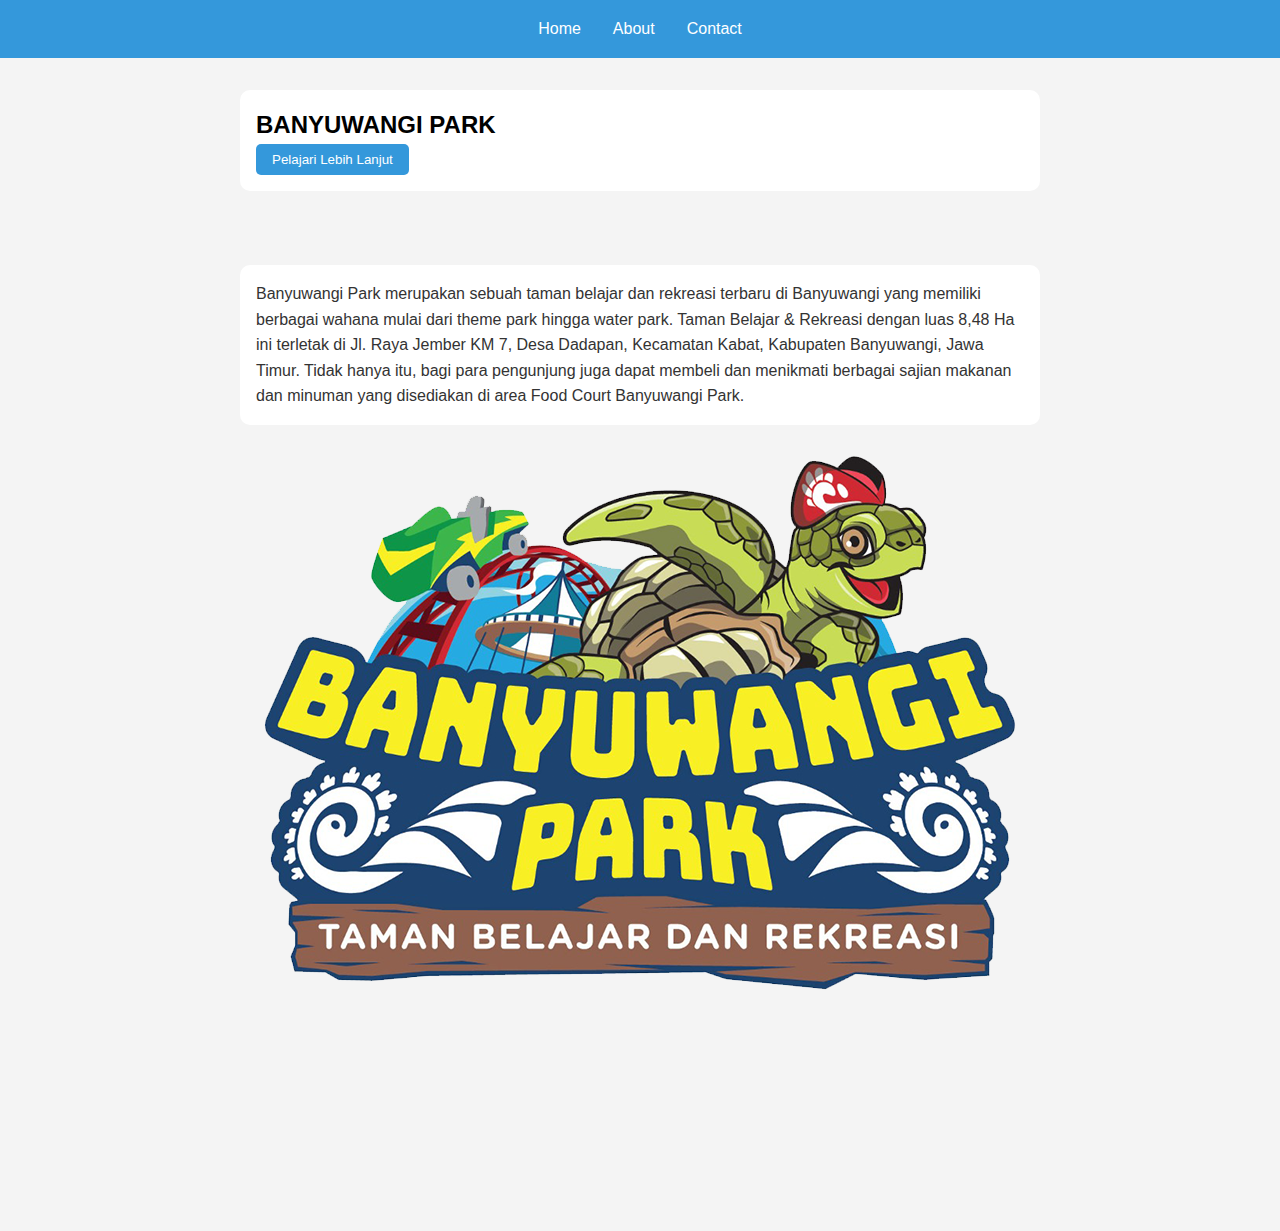
<file: pertemuan 12/index.html>
<!DOCTYPE html>
<html lang="en">
<head>
  <meta charset="UTF-8">
  <meta name="viewport" content="width=device-width, initial-scale=1.0">
  <title>Belajar SASS</title>
  <link rel="stylesheet" href="style.css">
</head>
<body>
  <header>
    <nav>
      <ul>
        <li><a href="home.html">Home</a></li>
        <li><a href="about.html">About</a></li>
        <li><a href="contact.html">Contact</a></li>
      </ul>
    </nav>
  </header>

  <section class="content">
    <h2>BANYUWANGI PARK</h2>
    <button class="primary-btn">Pelajari Lebih Lanjut</button>
  </section>
 
  <center style=" height: 10px;">
  <img src="park1.png" alt="Gambar Hero">
</center> 
<section class="content">
    <p>Banyuwangi Park merupakan sebuah taman belajar dan rekreasi terbaru di Banyuwangi yang memiliki berbagai wahana mulai dari theme park hingga water park. Taman Belajar & Rekreasi dengan luas 8,48 Ha ini terletak di Jl. Raya Jember KM 7, Desa Dadapan, Kecamatan Kabat, Kabupaten Banyuwangi, Jawa Timur.  Tidak hanya itu, bagi para pengunjung juga dapat membeli dan menikmati berbagai sajian makanan dan minuman yang disediakan di area Food Court Banyuwangi Park.</p>
  </section>
</body>
</html>
</file>
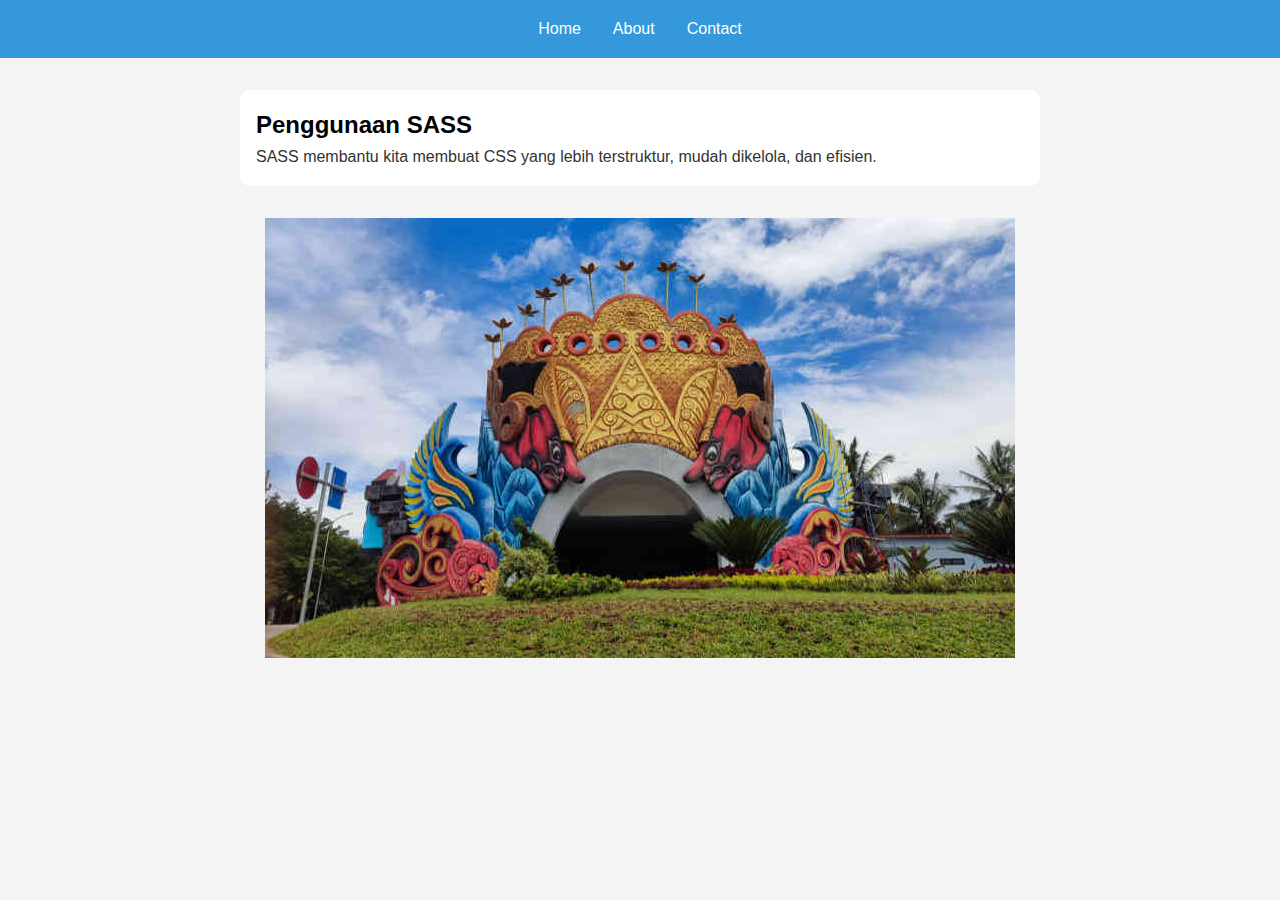
<file: pertemuan 12/about.html>
<!DOCTYPE html>
<html lang="en">
<head>
  <meta charset="UTF-8">
  <meta name="viewport" content="width=device-width, initial-scale=1.0">
  <title>Belajar SASS</title>
  <link rel="stylesheet" href="style.css">
</head>
<body>
  <header>
    <nav>
      <ul>
        <li><a href="#">Home</a></li>
        <li><a href="#">About</a></li>
        <li><a href="#">Contact</a></li>
      </ul>
    </nav>
  </header>

  <section class="content">
    <h2>Penggunaan SASS</h2>
    <p>SASS membantu kita membuat CSS yang lebih terstruktur, mudah dikelola, dan efisien.</p>
  </section>
  <center>
  <img src="park.jpg" alt="Gambar Hero">
</center> 
</body>
</html>
</file>
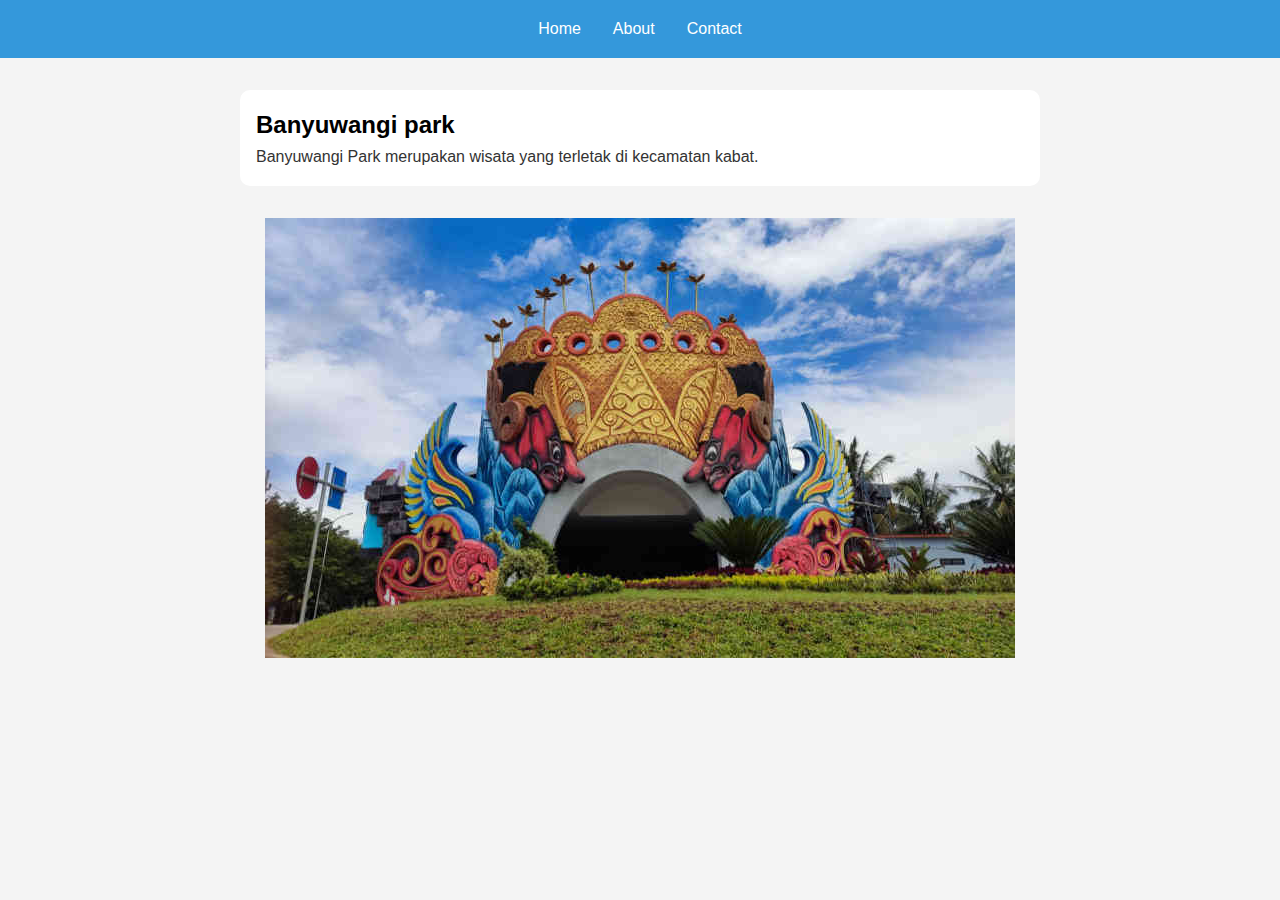
<file: pertemuan 12/home.html>
<!DOCTYPE html>
<html lang="en">
<head>
  <meta charset="UTF-8">
  <meta name="viewport" content="width=device-width, initial-scale=1.0">
  <title>Belajar SASS</title>
  <link rel="stylesheet" href="style.css">
</head>
<body>
  <header>
    <nav>
      <ul>
        <li><a href="#">Home</a></li>
        <li><a href="#">About</a></li>
        <li><a href="#">Contact</a></li>
      </ul>
    </nav>
  </header>

  <section class="content">
    <h2>Banyuwangi park</h2>
    <p>Banyuwangi Park merupakan wisata yang terletak di kecamatan kabat.</p>
    
  </section>
  <center>
  <img src="park.jpg" alt="Gambar Hero">
</center> 
</body>
</html>
</file>
<file: pertemuan 12/style.css>
* {
  margin: 0;
  padding: 0;
  box-sizing: border-box;
}

body {
  font-family: "Arial", sans-serif;
  line-height: 1.6;
  background-color: #f4f4f4;
  color: #333;
}

header {
  background-color: #3498db;
  color: #fff;
  padding: 1rem;
}
header h1 {
  text-align: center;
}
header nav ul {
  display: flex;
  justify-content: center;
  list-style: none;
}
header nav ul li a {
  text-decoration: none;
  color: #fff;
  padding: 0.5rem 1rem;
}
header nav ul li a:hover {
  background-color: rgb(33.1380753138, 125.1882845188, 186.8619246862);
}

.content {
  max-width: 800px;
  margin: 2rem auto;
  padding: 1rem;
  background: #fff;
  border-radius: 10px;
}
.content h2 {
  color: #000000;
}
.content .primary-btn {
  display: inline-block;
  padding: 0.5rem 1rem;
  background-color: #3498db;
  color: #fff;
  border: none;
  cursor: pointer;
  text-align: center;
  border-radius: 5px;
}
.content .primary-btn:hover {
  background-color: rgb(33.1380753138, 125.1882845188, 186.8619246862);
}

footer {
  text-align: center;
  padding: 1rem;
  background-color: #3498db;
  color: #fff;
}

/*# sourceMappingURL=style.css.map */
</file>
